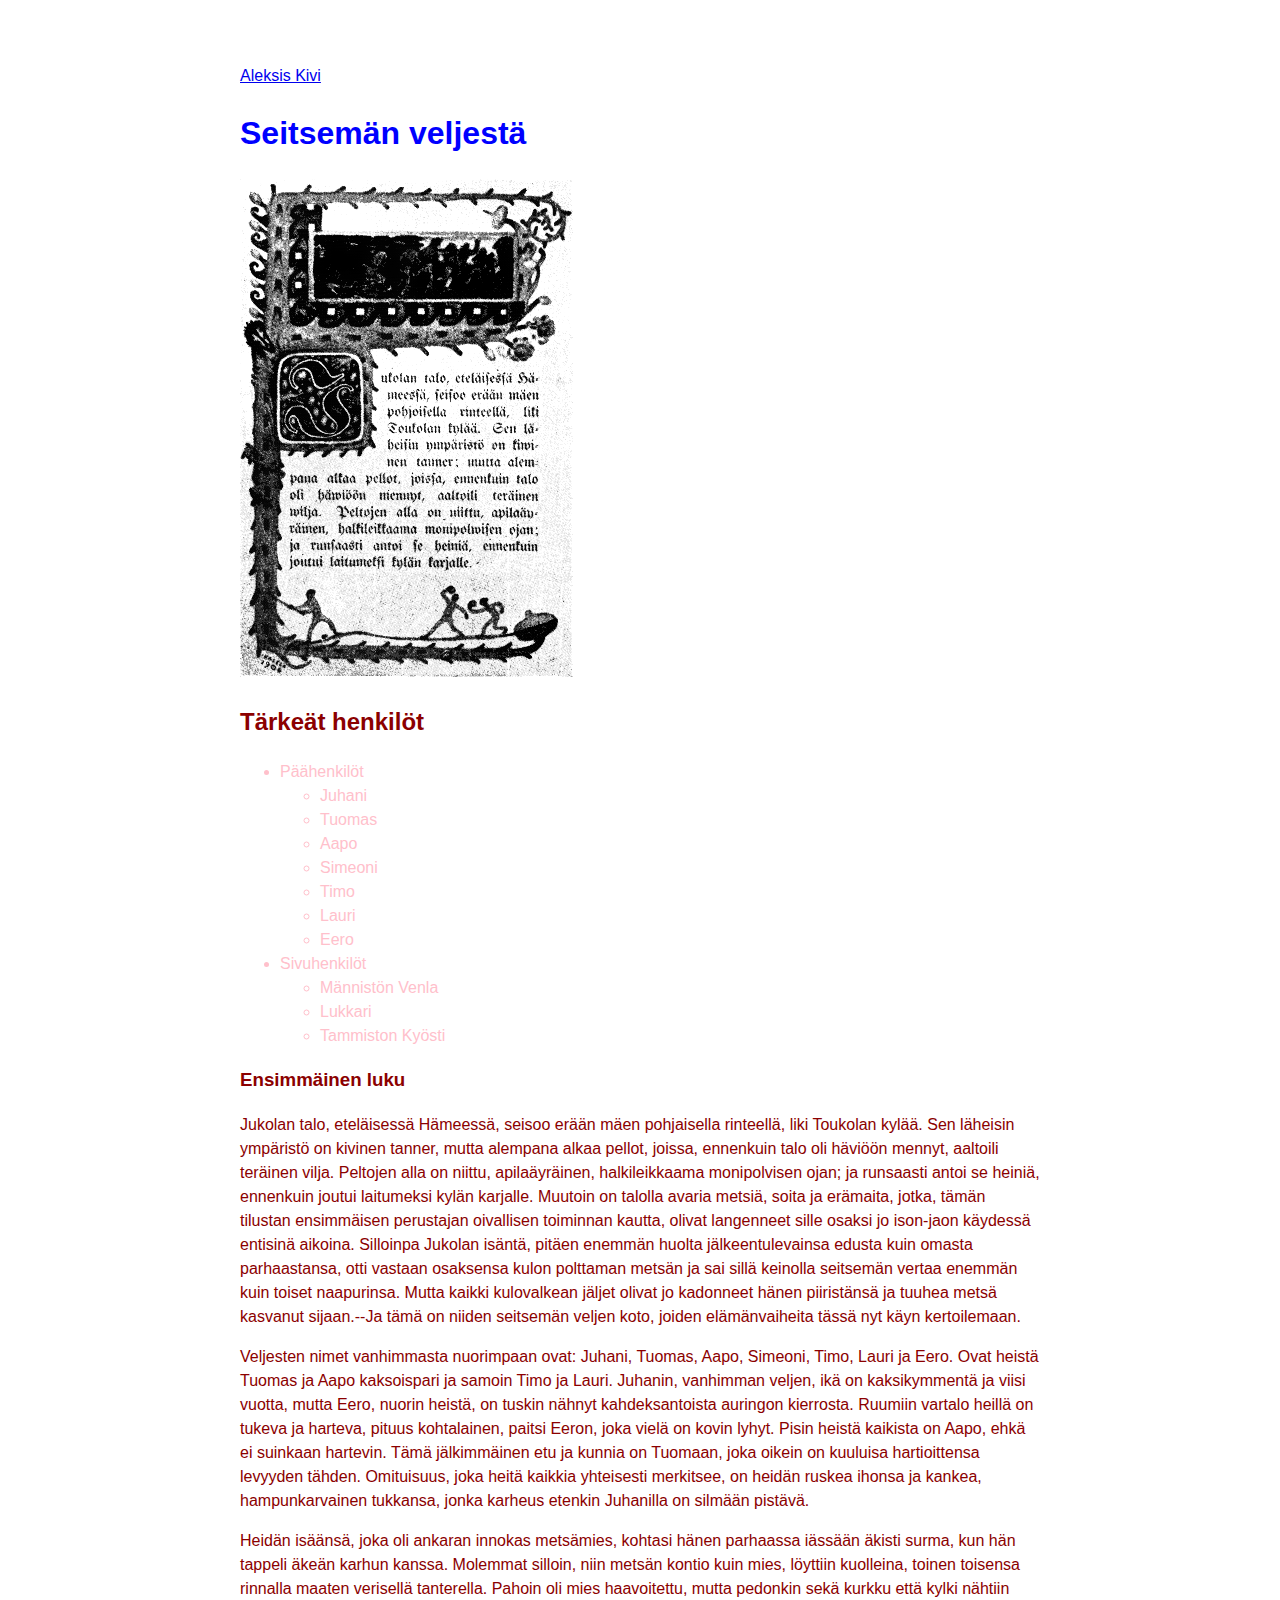
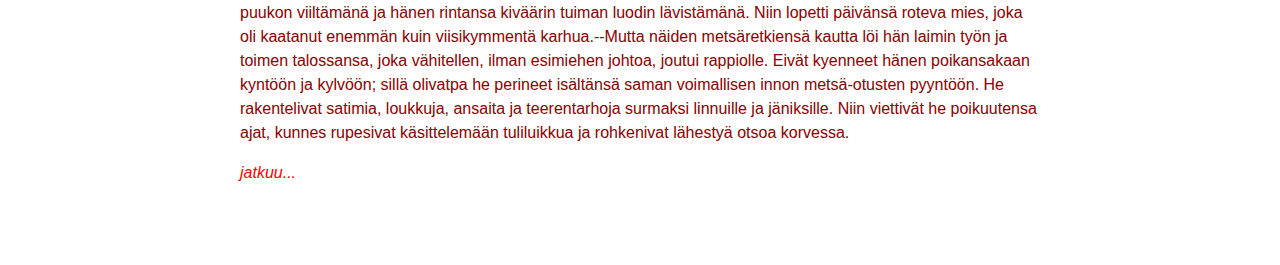
<file: index.html>
<!DOCTYPE html>
<html>

<head>
  <meta charset="utf-8">
  <link rel="stylesheet" type="text/css" href="style.css">
  <title>Lapio website</title>
</head>

<body>
  <!--Tee tehtävät tänne-->
  <a href="toinen.html">Aleksis Kivi</a>
  <h1>Seitsemän veljestä</h1>
  <!-- Kuva Seitsemän veljestä -kirjan ensimmäisestä sivusta -->
  <img src="assets/Seitsemän_veljestä.png" alt="Seitsemän veljestä -kirjan ensimmäinen sivu" height="498" width="333" />
  <h2>Tärkeät henkilöt</h2>
  <ul>
    <li>Päähenkilöt</li>
    <ul>
      <li>Juhani</li>
      <li>Tuomas</li>
      <li>Aapo</li>
      <li>Simeoni</li>
      <li>Timo</li>
      <li>Lauri</li>
      <li>Eero</li>
    </ul>
    <li>Sivuhenkilöt</li>
    <ul>
      <li>Männistön Venla</li>
      <li>Lukkari</li>
      <li>Tammiston Kyösti</li>
    </ul>
  </ul>
  <h3>Ensimmäinen luku</h3>
  <p class="leipateksti">
    Jukolan talo, eteläisessä Hämeessä, seisoo erään mäen pohjaisella
    rinteellä, liki Toukolan kylää. Sen läheisin ympäristö on kivinen
    tanner, mutta alempana alkaa pellot, joissa, ennenkuin talo oli häviöön
    mennyt, aaltoili teräinen vilja. Peltojen alla on niittu, apilaäyräinen,
    halkileikkaama monipolvisen ojan; ja runsaasti antoi se heiniä,
    ennenkuin joutui laitumeksi kylän karjalle. Muutoin on talolla avaria
    metsiä, soita ja erämaita, jotka, tämän tilustan ensimmäisen perustajan
    oivallisen toiminnan kautta, olivat langenneet sille osaksi jo ison-jaon
    käydessä entisinä aikoina. Silloinpa Jukolan isäntä, pitäen enemmän
    huolta jälkeentulevainsa edusta kuin omasta parhaastansa, otti vastaan
    osaksensa kulon polttaman metsän ja sai sillä keinolla seitsemän vertaa
    enemmän kuin toiset naapurinsa. Mutta kaikki kulovalkean jäljet olivat
    jo kadonneet hänen piiristänsä ja tuuhea metsä kasvanut sijaan.--Ja tämä
    on niiden seitsemän veljen koto, joiden elämänvaiheita tässä nyt käyn
    kertoilemaan.
  </p>
  <p class="leipateksti">
    Veljesten nimet vanhimmasta nuorimpaan ovat: Juhani, Tuomas, Aapo,
    Simeoni, Timo, Lauri ja Eero. Ovat heistä Tuomas ja Aapo kaksoispari ja
    samoin Timo ja Lauri. Juhanin, vanhimman veljen, ikä on kaksikymmentä ja
    viisi vuotta, mutta Eero, nuorin heistä, on tuskin nähnyt
    kahdeksantoista auringon kierrosta. Ruumiin vartalo heillä on tukeva ja
    harteva, pituus kohtalainen, paitsi Eeron, joka vielä on kovin lyhyt.
    Pisin heistä kaikista on Aapo, ehkä ei suinkaan hartevin. Tämä
    jälkimmäinen etu ja kunnia on Tuomaan, joka oikein on kuuluisa
    hartioittensa levyyden tähden. Omituisuus, joka heitä kaikkia yhteisesti
    merkitsee, on heidän ruskea ihonsa ja kankea, hampunkarvainen tukkansa,
    jonka karheus etenkin Juhanilla on silmään pistävä.
  </p>
  <p class="leipateksti">
    Heidän isäänsä, joka oli ankaran innokas metsämies, kohtasi hänen
    parhaassa iässään äkisti surma, kun hän tappeli äkeän karhun kanssa.
    Molemmat silloin, niin metsän kontio kuin mies, löyttiin kuolleina,
    toinen toisensa rinnalla maaten verisellä tanterella. Pahoin oli mies
    haavoitettu, mutta pedonkin sekä kurkku että kylki nähtiin puukon
    viiltämänä ja hänen rintansa kiväärin tuiman luodin lävistämänä. Niin
    lopetti päivänsä roteva mies, joka oli kaatanut enemmän kuin
    viisikymmentä karhua.--Mutta näiden metsäretkiensä kautta löi hän laimin
    työn ja toimen talossansa, joka vähitellen, ilman esimiehen johtoa,
    joutui rappiolle. Eivät kyenneet hänen poikansakaan kyntöön ja kylvöön;
    sillä olivatpa he perineet isältänsä saman voimallisen innon
    metsä-otusten pyyntöön. He rakentelivat satimia, loukkuja, ansaita ja
    teerentarhoja surmaksi linnuille ja jäniksille. Niin viettivät he
    poikuutensa ajat, kunnes rupesivat käsittelemään tuliluikkua ja
    rohkenivat lähestyä otsoa korvessa.
  </p>
  <p id="jatkuu"><em>jatkuu...</em></p>
</body>

</html>
</file>
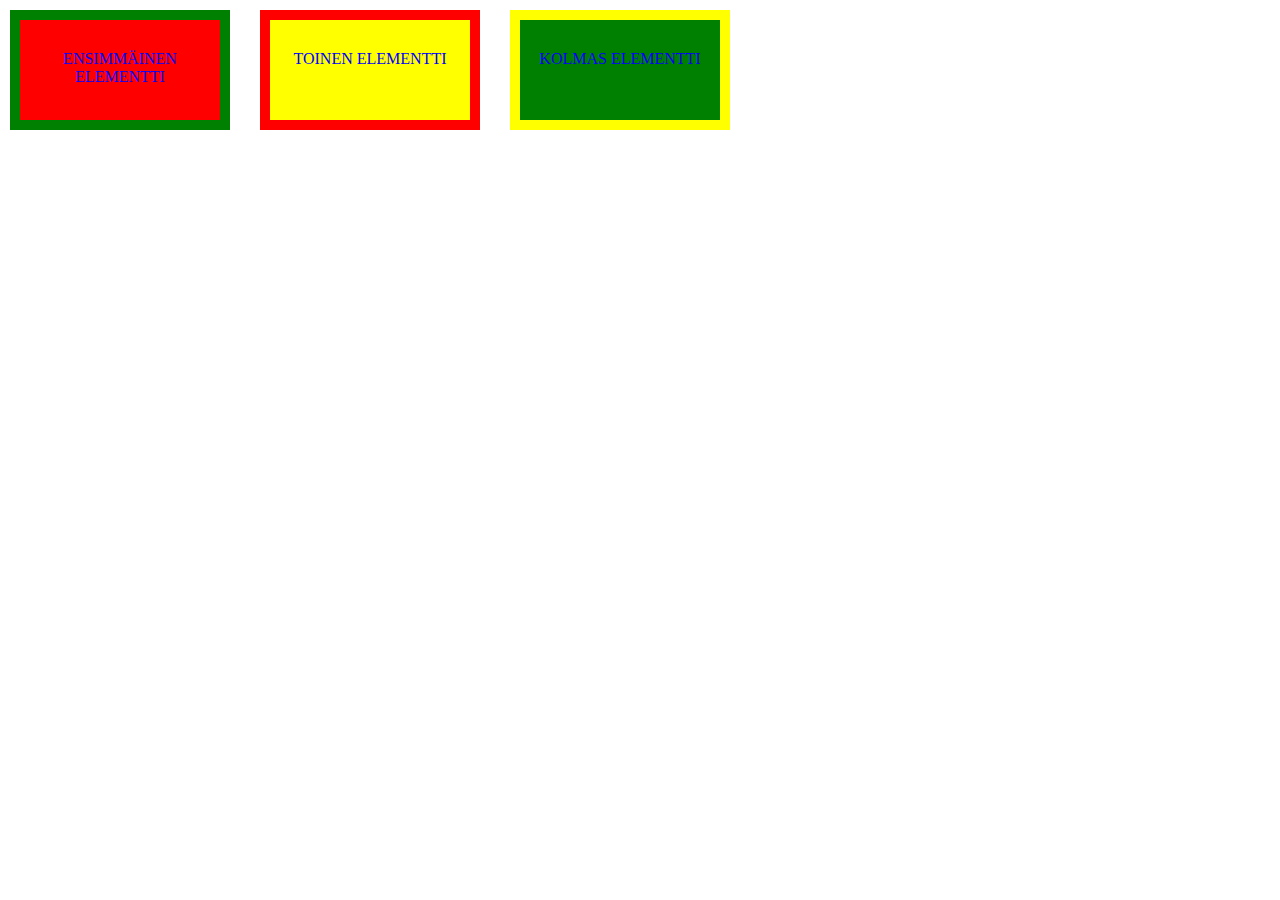
<file: position.html>
<!DOCTYPE html>
<html>

<head>
  <meta charset="utf-8">
  <link rel="stylesheet" type="text/css" href="styles.css">
  <title>Position</title>
</head>

<body>
  <div class="first-box-container">
  <p>Ensimmäinen elementti</p>
  </div>
  <div class="second-box-container">
    <p>Toinen elementti</p>
  </div>
  <div class="third-box-container">
    <p>Kolmas elementti</p>
  </div>
</body>

</html>
</file>
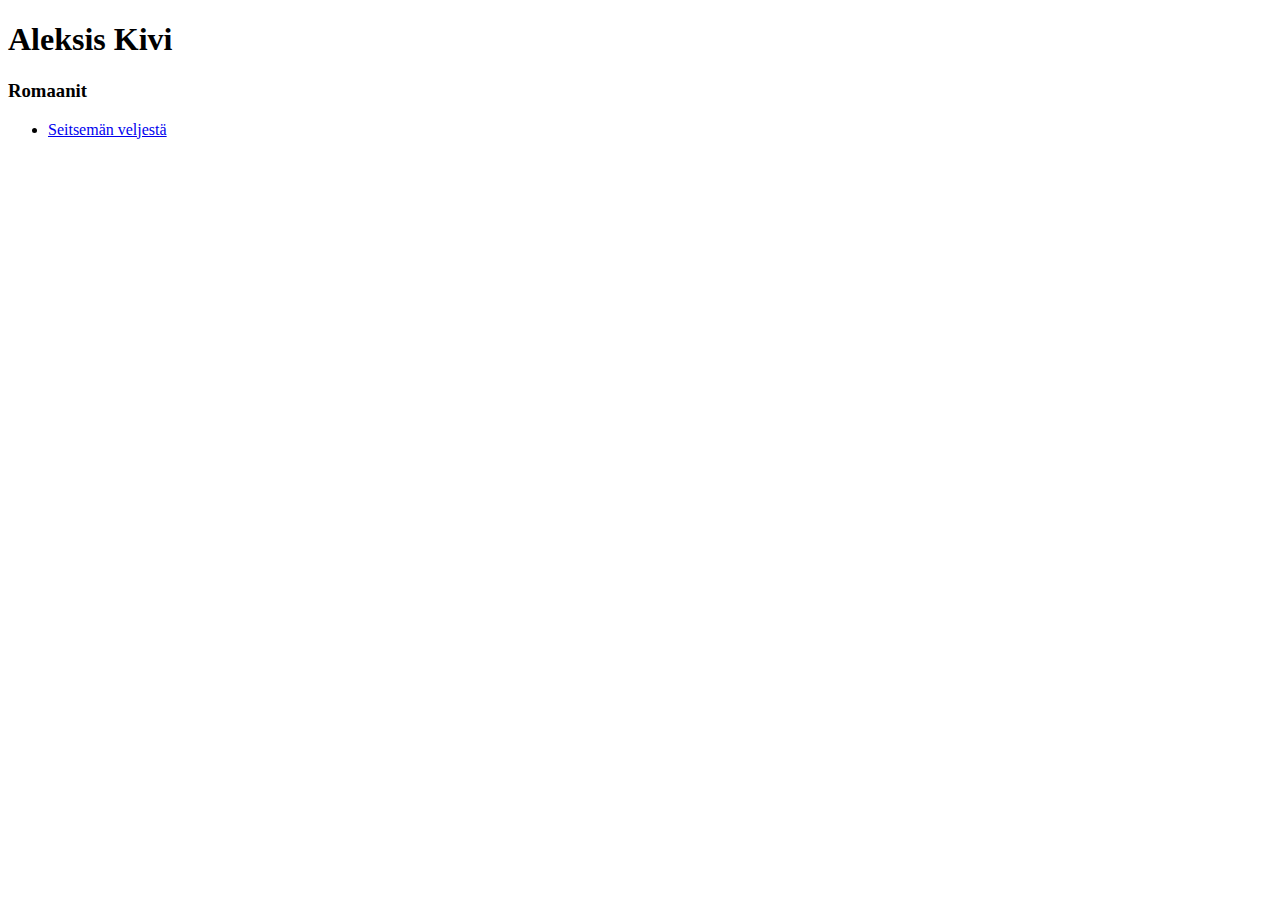
<file: toinen.html>
<!DOCTYPE html>
<html>

<head>
  <meta charset="utf-8">
  <title>Lapio website</title>
</head>

<body>
  <h1>Aleksis Kivi</h1>
  <h3>Romaanit</h3>
  <ul>
    <li><a href="index.html">Seitsemän veljestä</a>
  </ul>
</body>

</html>
</file>
<file: style.css>
h1 { color: blue; }
h2 { color: darkred; }
h3 { color: darkred; }
.leipateksti { color: darkred; }
ul { color: pink; }
#jatkuu { color: red; }

body {
  margin: 0 auto;
  max-width: 50em;
  font-family: 'Helvetica', 'Arial', sans-serif;
  line-height: 1.5;
  padding: 4em 1em;
}
</file>
<file: styles.css>
* { text-transform: uppercase;; }

.first-box-container {
  width: 200px;
  height: 100px;
  background-color: red;
  position: absolute;
  top: 10px;
  left: 10px;
  border-style: solid;
  border-color: green;
  border-width: 10px;
  text-align: center;
}

.second-box-container {
  width: 200px;
  height: 100px;
  background-color: yellow;
  position: absolute;
  top: 10px;
  left: 260px;
  border-style: solid;
  border-color: red;
  border-width: 10px;
  text-align: center;
}

.third-box-container {
  width: 200px;
  height: 100px;
  background-color: green;
  position: absolute;
  top: 10px;
  left: 510px;
  border-style: solid;
  border-color: yellow;
  border-width: 10px;
  text-align: center;
}

p {
  padding: 0px;
  margin-top: 30px;
  color: blue;
}
</file>
